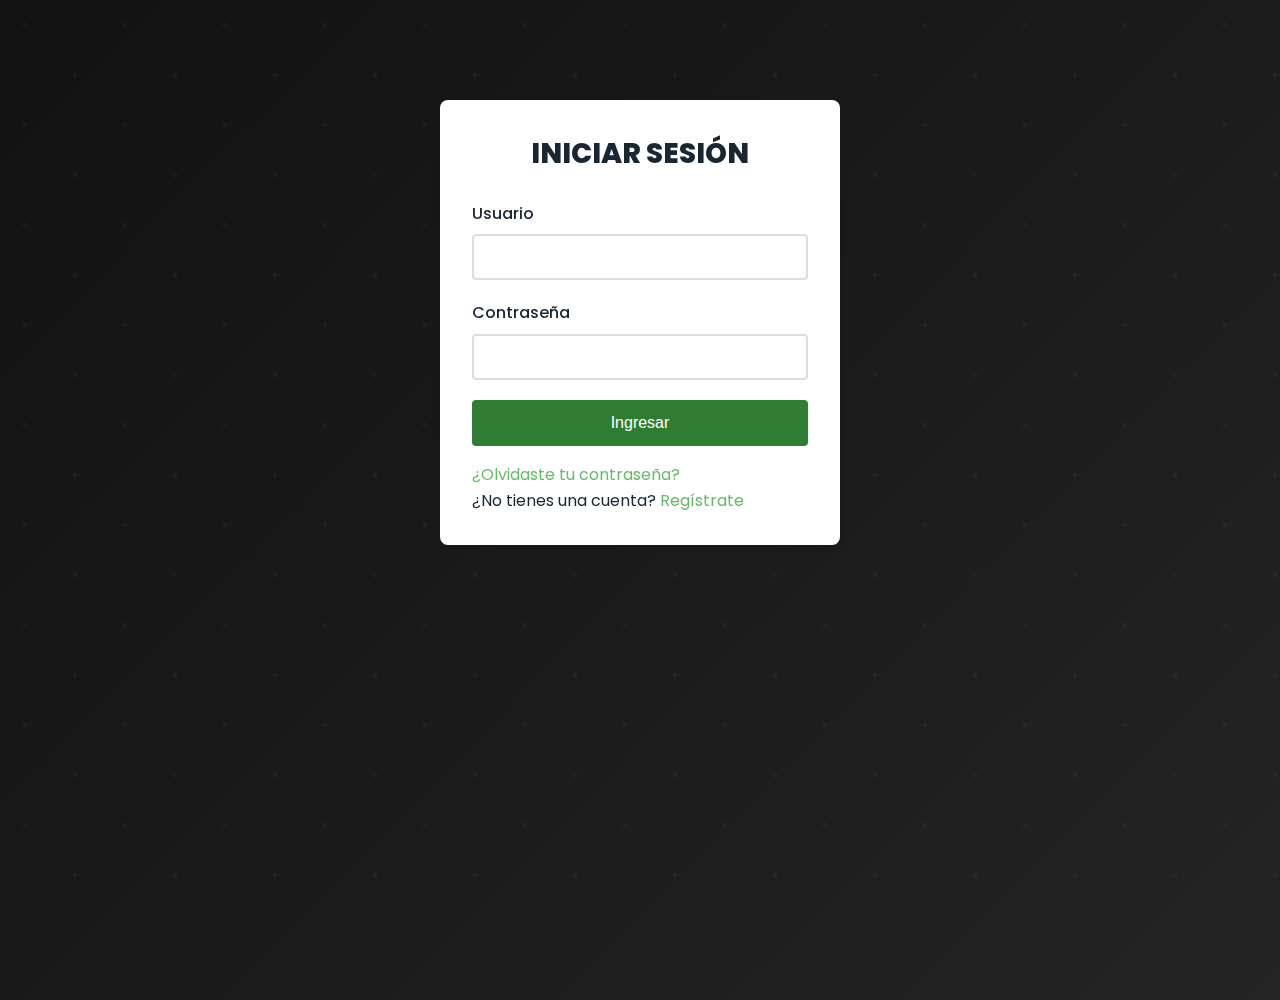
<file: frontend/login.html>
<!DOCTYPE html>
<html lang="es">
<head>
    <meta charset="UTF-8">
    <meta name="viewport" content="width=device-width, initial-scale=1.0">
    <meta name="description" content="Inicia sesión en tu cuenta de Guía de Lugares">
    <title>Iniciar Sesión - Guía de Lugares</title>
    <link rel="stylesheet" href="style.css">
    <style>
        :root {
            --primary-color: #2E7D32;
            --error-color: #D32F2F;
            --text-color: #1a2632;
            --background-color: #ffffff;
            --border-color: #ddd;
            --focus-color: #1976D2;
        }

        .login-container {
            max-width: 400px;
            margin: 100px auto;
            padding: 2rem;
            background: var(--background-color);
            border-radius: 8px;
            box-shadow: 0 2px 4px rgba(0, 0, 0, 0.1);
        }

        .login-container h1 {
            text-align: center;
            color: var(--text-color);
            margin-bottom: 1.5rem;
            font-size: 1.75rem;
        }

        .form-group {
            margin-bottom: 1.25rem;
        }

        .form-group label {
            display: block;
            margin-bottom: 0.5rem;
            color: var(--text-color);
            font-weight: 500;
        }

        .form-group input {
            width: 100%;
            padding: 0.75rem;
            border: 2px solid var(--border-color);
            border-radius: 4px;
            font-size: 1rem;
            transition: border-color 0.3s ease;
        }

        .form-group input:focus {
            outline: none;
            border-color: var(--focus-color);
            box-shadow: 0 0 0 3px rgba(25, 118, 210, 0.1);
        }

        .login-btn {
            width: 100%;
            padding: 0.875rem;
            background: var(--primary-color);
            color: white;
            border: none;
            border-radius: 4px;
            font-size: 1rem;
            font-weight: 500;
            cursor: pointer;
            transition: background-color 0.3s ease;
        }

        .login-btn:hover {
            background: #1B5E20;
        }

        .login-btn:focus {
            outline: none;
            box-shadow: 0 0 0 3px rgba(46, 125, 50, 0.3);
        }

        .login-btn:disabled {
            background-color: #ccc;
            cursor: not-allowed;
        }

        .error-message {
            color: var(--error-color);
            text-align: center;
            margin-top: 1rem;
            font-size: 0.875rem;
            font-weight: 500;
        }

        /* Clase de utilidad para lectores de pantalla */
        .sr-only {
            position: absolute;
            width: 1px;
            height: 1px;
            padding: 0;
            margin: -1px;
            overflow: hidden;
            clip: rect(0, 0, 0, 0);
            white-space: nowrap;
            border: 0;
        }

        /* Indicador de carga */
        .loading {
            display: none;
            text-align: center;
            margin-top: 1rem;
        }

        .loading.visible {
            display: block;
        }

        /* Estilos para mensajes de validación */
        .form-group .validation-message {
            color: var(--error-color);
            font-size: 0.75rem;
            margin-top: 0.25rem;
            display: none;
        }

        .form-group input:invalid + .validation-message {
            display: block;
        }
    </style>
</head>
<body>
    <a href="#main-content" class="skip-link sr-only">Saltar al contenido principal</a>

    <main id="main-content" class="login-page" role="main">
        <div class="login-container" role="region" aria-labelledby="login-heading">
            <h1 id="login-heading">Iniciar Sesión</h1>
            
            <form id="loginForm" novalidate>
                <div class="form-group">
                    <label for="username">
                        Usuario
                        <span class="sr-only">requerido</span>
                    </label>
                    <input 
                        type="text" 
                        id="username" 
                        name="username" 
                        required 
                        aria-required="true"
                        aria-describedby="username-validation"
                        autocomplete="username"
                    >
                    <span id="username-validation" class="validation-message" role="alert"></span>
                </div>

                <div class="form-group">
                    <label for="password">
                        Contraseña
                        <span class="sr-only">requerido</span>
                    </label>
                    <input 
                        type="password" 
                        id="password" 
                        name="password" 
                        required 
                        aria-required="true"
                        aria-describedby="password-validation"
                        autocomplete="current-password"
                    >
                    <span id="password-validation" class="validation-message" role="alert"></span>
                </div>

                <button 
                    type="submit" 
                    class="login-btn"
                    aria-label="Iniciar sesión"
                >
                    Ingresar
                </button>

                <div id="errorMessage" class="error-message" role="alert" aria-live="polite"></div>
                <div id="loading" class="loading" aria-hidden="true">Iniciando sesión...</div>
            </form>

            <div class="additional-options">
                <p>
                    <a href="#" class="forgot-password" aria-label="Recuperar contraseña">
                        ¿Olvidaste tu contraseña?
                    </a>
                </p>
                <p>
                    ¿No tienes una cuenta?
                    <a href="register.html" class="register-link" aria-label="Crear una cuenta nueva">
                        Regístrate
                    </a>
                </p>
            </div>
        </div>
    </main>

    <script>
        const API_BASE = 'https://appentretenimiento-1.onrender.com/api';

        function initLogin() {
            const form = document.getElementById('loginForm');
            const usernameInput = document.getElementById('username');
            const passwordInput = document.getElementById('password');
            const errorMessage = document.getElementById('errorMessage');
            const loadingIndicator = document.getElementById('loading');
            const submitButton = form.querySelector('button[type="submit"]');

            function showLoading() {
                loadingIndicator.classList.add('visible');
                submitButton.disabled = true;
                errorMessage.textContent = '';
            }

            function hideLoading() {
                loadingIndicator.classList.remove('visible');
                submitButton.disabled = false;
            }

            function showError(message) {
                errorMessage.textContent = message;
                // Hacer focus en el mensaje de error para lectores de pantalla
                errorMessage.focus();
            }

            function validateForm() {
                let isValid = true;
                const usernameValidation = document.getElementById('username-validation');
                const passwordValidation = document.getElementById('password-validation');

                // Validar usuario
                if (!usernameInput.value.trim()) {
                    usernameValidation.textContent = 'El usuario es requerido';
                    isValid = false;
                } else {
                    usernameValidation.textContent = '';
                }

                // Validar contraseña
                if (!passwordInput.value) {
                    passwordValidation.textContent = 'La contraseña es requerida';
                    isValid = false;
                } else if (passwordInput.value.length < 6) {
                    passwordValidation.textContent = 'La contraseña debe tener al menos 6 caracteres';
                    isValid = false;
                } else {
                    passwordValidation.textContent = '';
                }

                return isValid;
            }

            form.addEventListener('submit', async function(e) {
                e.preventDefault();
                
                if (!validateForm()) {
                    return;
                }

                showLoading();
                
                try {
                    const response = await fetch(`${API_BASE}/login`, {
                        method: 'POST',
                        headers: {
                            'Content-Type': 'application/json',
                            'Accept': 'application/json'
                        },
                        mode: 'cors',
                        body: JSON.stringify({
                            username: usernameInput.value,
                            password: passwordInput.value
                        })
                    });

                    let data = null;
                    const ct = response.headers.get('content-type') || '';
                    if (ct.includes('application/json')) {
                        data = await response.json();
                    }

                    if (response.ok) {
                        // Anunciar éxito para lectores de pantalla
                        const successMessage = document.createElement('div');
                        successMessage.setAttribute('role', 'status');
                        successMessage.setAttribute('aria-live', 'polite');
                        successMessage.className = 'sr-only';
                        successMessage.textContent = 'Inicio de sesión exitoso. Redirigiendo...';
                        document.body.appendChild(successMessage);

                        // Redireccionar después de un breve delay
                        setTimeout(() => {
                            window.location.href = '/index.html';
                        }, 1000);
                    } else {
                        showError(data && data.message ? data.message : 'Error al iniciar sesión');
                    }
                } catch (error) {
                    console.error('Error detallado:', error);
                    if (!navigator.onLine) {
                        showError('No hay conexión a internet. Por favor, verifica tu conexión.');
                    } else {
                        showError('Error de conexión con el servidor o respuesta inesperada.');
                    }
                } finally {
                    hideLoading();
                }
            });

            // Manejar navegación por teclado
            form.addEventListener('keydown', function(e) {
                if (e.key === 'Enter' && e.target.tagName !== 'TEXTAREA') {
                    e.preventDefault();
                    form.querySelector('button[type="submit"]').click();
                }
            });
        }

        // Inicializar cuando el DOM esté cargado
        document.addEventListener('DOMContentLoaded', initLogin);
    </script>
</body>
</html>
</file>
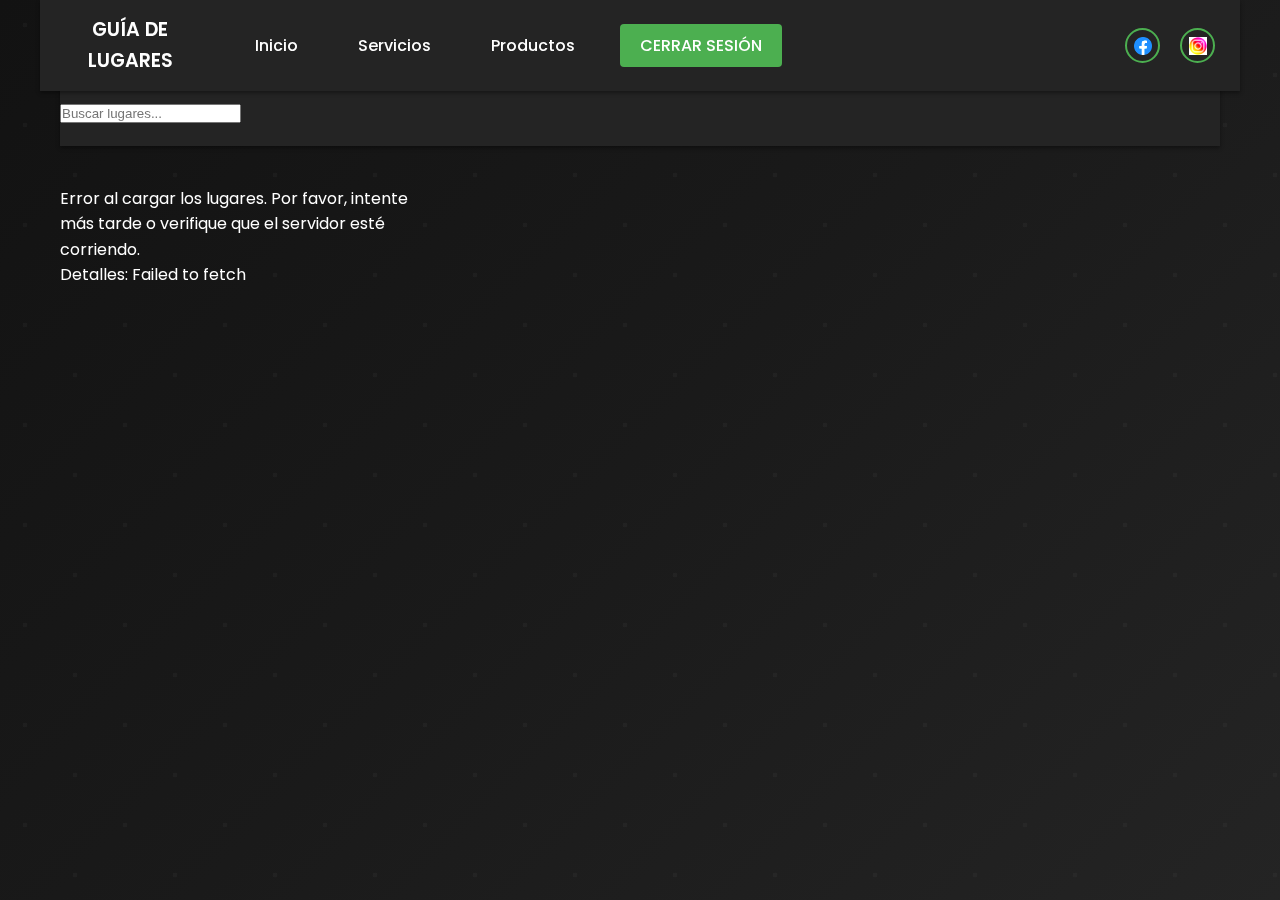
<file: frontend/productos.html>
<!DOCTYPE html>
<html lang="es">
<head>
    <meta charset="UTF-8">
    <meta name="viewport" content="width=device-width, initial-scale=1.0">
    <meta name="description" content="Nuestros productos y lugares disponibles">
    <title>Productos - Guía de Lugares</title>
    <link rel="stylesheet" href="style.css">
</head>
<body>
    <!-- Skip link para accesibilidad -->
    <a href="#main-content" class="skip-link">Saltar al contenido principal</a>

    <header role="banner">
        <div class="menu container">
            <h1 class="site-title">Guía de Lugares</h1>
            
            <nav class="navbar" role="navigation" aria-label="Menú principal">
                <button id="menu-toggle" aria-expanded="false" aria-controls="main-menu" class="menu-button">
                    <span class="sr-only">Abrir menú</span>
                    <span class="menu-icon"></span>
                </button>

                <div id="main-menu" class="menu-1">
                    <ul role="menubar">
                        <li role="none"><a href="index.html" role="menuitem" onclick="return navegarA('index.html')">Inicio</a></li>
                        <li role="none"><a href="index.html#servicios" role="menuitem" onclick="return navegarA('index.html#servicios')">Servicios</a></li>
                        <li role="none"><a href="productos.html" role="menuitem" onclick="return navegarA('productos.html')">Productos</a></li>
                        <li role="none"><a href="/login.html" class="logout-btn" role="menuitem" onclick="return cerrarSesion()">Cerrar Sesión</a></li>
                    </ul>
                </div>

                <div class="menu-2">
                    <h2 id="social-heading" class="sr-only">Redes Sociales</h2>
                    <ul aria-labelledby="social-heading">
                        <li><a href="#" aria-label="Visita nuestra página de Facebook">
                            <div class="social">
                                <img src="imgs/facebook.png" alt="" aria-hidden="true">
                                <span class="sr-only">Facebook</span>
                            </div>
                        </a></li>
                        <li><a href="#" aria-label="Síguenos en Instagram">
                            <div class="social">
                                <img src="imgs/Instagram.png" alt="" aria-hidden="true">
                                <span class="sr-only">Instagram</span>
                            </div>
                        </a></li>
                    </ul>
                </div>
            </nav>
        </div>
    </header>

    <main id="main-content" role="main">
        <section class="lugares-section" aria-labelledby="lugares-heading">
            <div class="container">
                <h1 id="lugares-heading">Nuestros Lugares</h1>
                <div class="search-container">
                    <input 
                        type="text" 
                        id="search-input" 
                        placeholder="Buscar lugares..." 
                        aria-label="Buscar lugares por nombre"
                    >
                </div>
                <div id="lista-lugares" role="list" class="places-list" aria-label="Lista de lugares disponibles"></div>
            </div>
        </section>
    </main>

    <script>
        async function cargarLugares() {
            const listaLugares = document.getElementById('lista-lugares');
            const searchInput = document.getElementById('search-input');
            
            try {
                const response = await fetch('http://localhost:3000/api/lugares', {
                    method: 'GET',
                    headers: {
                        'Accept': 'application/json',
                        'Cache-Control': 'no-cache'
                    },
                    credentials: 'same-origin'
                });

                if (!response.ok) {
                    throw new Error(`HTTP error! status: ${response.status}`);
                }

                const lugares = await response.json();
                
                function mostrarLugares(lugaresAMostrar) {
                    if (!Array.isArray(lugaresAMostrar)) {
                        console.error('Los datos recibidos no son un array:', lugaresAMostrar);
                        listaLugares.innerHTML = '<p class="error-message">Error en el formato de datos recibidos.</p>';
                        return;
                    }

                    if (lugaresAMostrar.length === 0) {
                        listaLugares.innerHTML = '<p class="no-results">No hay lugares disponibles que coincidan con tu búsqueda.</p>';
                        return;
                    }

                    listaLugares.innerHTML = '';
                    lugaresAMostrar.forEach(lugar => {
                        if (!lugar) return; // Skip if lugar is null or undefined
                        
                        const card = document.createElement('div');
                        card.className = 'lugar-item';
                        
                        const imagenUrl = lugar.imagen || '/imgs/republica.png';
                        
                        card.innerHTML = `
                            <div class="imagen-container">
                                <img src="${imagenUrl}" 
                                     alt="Imagen de ${lugar.nombre || 'Lugar'}" 
                                     class="lugar-image" 
                                     onerror="this.src='/imgs/republica.png'">
                            </div>
                            <div class="lugar-content">
                                <h3>${lugar.nombre || 'Sin nombre'}</h3>
                                <p>${lugar.descripcion || 'Sin descripción'}</p>
                                <p><strong>Horario:</strong> ${lugar.horario || 'Horario no disponible'}</p>
                                ${lugar.ubicacion ? `<a href="${lugar.ubicacion}" target="_blank" rel="noopener noreferrer" class="btn-1">Ver ubicación</a>` : ''}
                            </div>
                        `;
                        listaLugares.appendChild(card);
                    });
                }

                // Mostrar todos los lugares inicialmente
                mostrarLugares(lugares);

                // Configurar la búsqueda con debounce
                let timeoutId;
                searchInput.addEventListener('input', () => {
                    clearTimeout(timeoutId);
                    timeoutId = setTimeout(() => {
                        const searchTerm = searchInput.value.toLowerCase().trim();
                        const lugaresFiltered = lugares.filter(lugar => 
                            lugar && (
                                (lugar.nombre && lugar.nombre.toLowerCase().includes(searchTerm)) ||
                                (lugar.descripcion && lugar.descripcion.toLowerCase().includes(searchTerm))
                            )
                        );
                        mostrarLugares(lugaresFiltered);
                    }, 300); // 300ms delay
                });

            } catch (error) {
                console.error('Error al cargar lugares:', error);
                listaLugares.innerHTML = `
                    <p class="error-message">
                        Error al cargar los lugares. Por favor, intente más tarde o verifique que el servidor esté corriendo.<br>
                        Detalles: ${error.message}
                    </p>`;
            }
        }

        // Esperar a que el DOM esté completamente cargado
        if (document.readyState === 'loading') {
            document.addEventListener('DOMContentLoaded', cargarLugares);
        } else {
            cargarLugares();
        }

        // Manejo del menú móvil
        const menuToggle = document.getElementById('menu-toggle');
        if (menuToggle) {
            menuToggle.addEventListener('click', function() {
                const mainMenu = document.getElementById('main-menu');
                const isExpanded = this.getAttribute('aria-expanded') === 'true';
                this.setAttribute('aria-expanded', String(!isExpanded));
                mainMenu.classList.toggle('active');
            });
        }

        // Función para manejar la navegación
        function navegarA(destino) {
            try {
                if (destino === window.location.pathname) {
                    // Si estamos en la misma página, recargar suavemente
                    window.location.reload();
                } else {
                    // Navegación normal a otra página
                    window.location.href = destino;
                }
            } catch (error) {
                console.error('Error en la navegación:', error);
            }
            return false; // Prevenir comportamiento por defecto
        }

        // Función para cerrar sesión
        function cerrarSesion() {
            try {
                // Aquí puedes agregar la lógica de cierre de sesión
                window.location.href = '/login.html';
            } catch (error) {
                console.error('Error al cerrar sesión:', error);
            }
            return false;
        }
    </script>
</body>
</html>
</file>
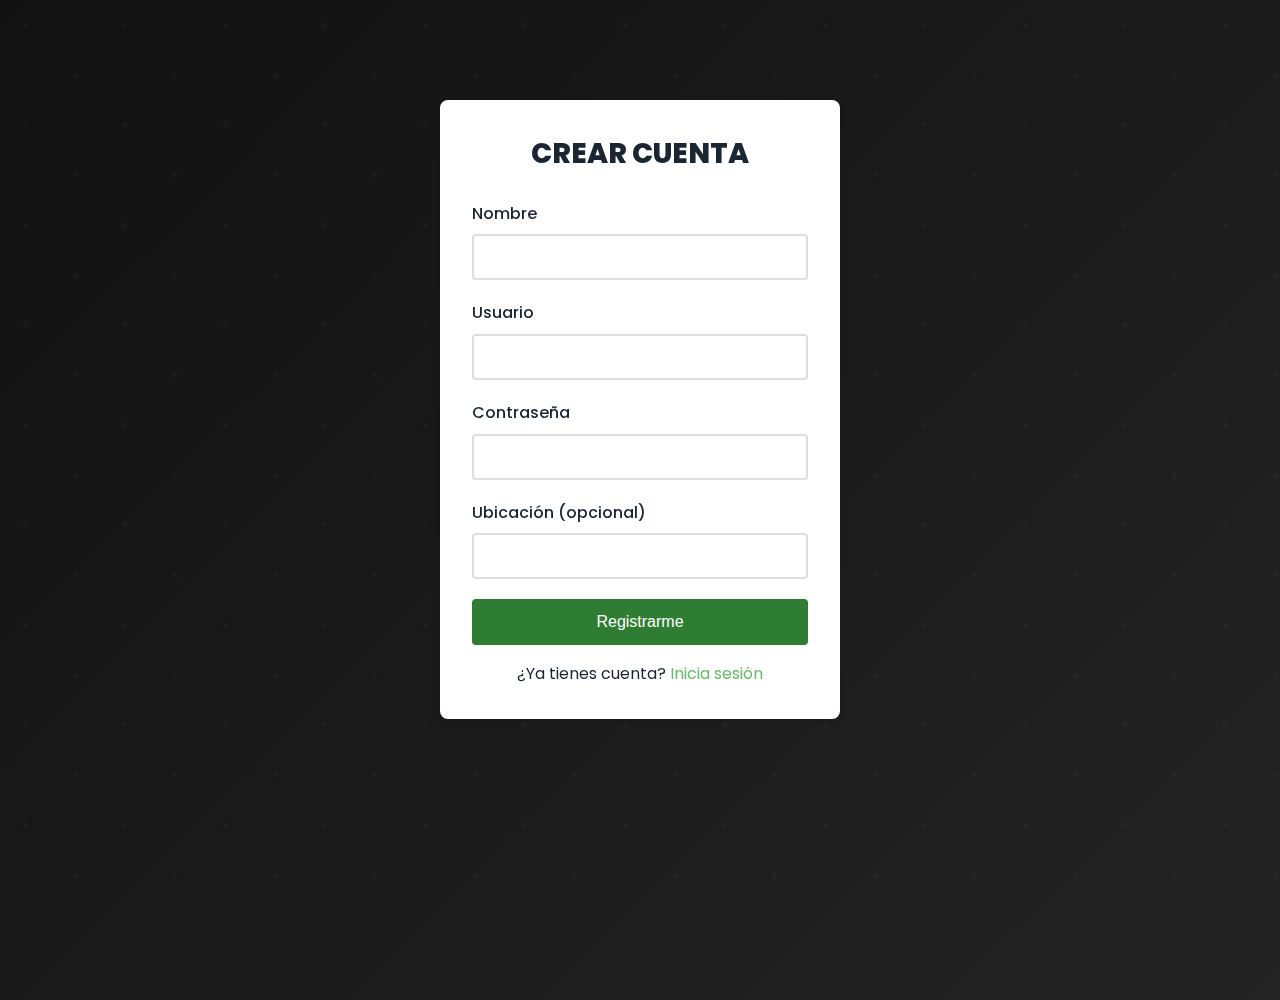
<file: frontend/register.html>
<!DOCTYPE html>
<html lang="es">
<head>
    <meta charset="UTF-8" />
    <meta name="viewport" content="width=device-width, initial-scale=1.0" />
    <title>Registro de Usuario - Guía de Lugares</title>
    <link rel="stylesheet" href="style.css" />
    <style>
        /* mismos colores que login */
        :root{--primary-color:#2E7D32;--error-color:#D32F2F;--text-color:#1a2632;--background-color:#fff;--border-color:#ddd;--focus-color:#1976D2;}
        .register-container{max-width:400px;margin:100px auto;padding:2rem;background:var(--background-color);border-radius:8px;box-shadow:0 2px 4px rgba(0,0,0,.1);}
        h1{text-align:center;color:var(--text-color);margin-bottom:1.5rem;font-size:1.75rem;}
        .form-group{margin-bottom:1.25rem;}
        .form-group label{display:block;margin-bottom:.5rem;color:var(--text-color);font-weight:500;}
        .form-group input{width:100%;padding:.75rem;border:2px solid var(--border-color);border-radius:4px;font-size:1rem;transition:border-color .3s;}
        .form-group input:focus{outline:none;border-color:var(--focus-color);box-shadow:0 0 0 3px rgba(25,118,210,.1);}
        .register-btn{width:100%;padding:.875rem;background:var(--primary-color);color:#fff;border:none;border-radius:4px;font-size:1rem;font-weight:500;cursor:pointer;transition:background-color .3s;}
        .register-btn:hover{background:#1B5E20;}
        .error-message{color:var(--error-color);text-align:center;margin-top:1rem;font-size:.875rem;font-weight:500;}
        .success-message{color:var(--primary-color);text-align:center;margin-top:1rem;font-size:.875rem;font-weight:500;}
    </style>
</head>
<body>
<main class="register-container" role="main">
    <h1>Crear Cuenta</h1>
    <form id="registerForm" novalidate>
        <div class="form-group">
            <label for="nombre">Nombre</label>
            <input id="nombre" name="nombre" required />
        </div>
        <div class="form-group">
            <label for="usuario">Usuario</label>
            <input id="usuario" name="usuario" required />
        </div>
        <div class="form-group">
            <label for="password">Contraseña</label>
            <input id="password" name="password" type="password" minlength="6" required />
        </div>
        <!-- Ubicación es opcional; quítala si no la necesitas -->
        <div class="form-group">
            <label for="ubicacion">Ubicación (opcional)</label>
            <input id="ubicacion" name="ubicacion" />
        </div>
        <button type="submit" class="register-btn">Registrarme</button>
        <div id="mensaje" class="error-message" role="alert" aria-live="polite"></div>
    </form>
    <p style="text-align:center;margin-top:1rem;">
        ¿Ya tienes cuenta? <a href="login.html">Inicia sesión</a>
    </p>
</main>

<script>
    const API_BASE = 'https://appentretenimiento.onrender.com/api';

    document.getElementById('registerForm').addEventListener('submit', async e => {
        e.preventDefault();
        const nombre = document.getElementById('nombre').value.trim();
        const usuario = document.getElementById('usuario').value.trim();
        const password = document.getElementById('password').value;
        const ubicacion = document.getElementById('ubicacion').value.trim();
        const msg = document.getElementById('mensaje');

        if (!nombre || !usuario || !password) {
            msg.textContent = 'Nombre, usuario y contraseña son obligatorios.';
            return;
        }
        msg.textContent = 'Creando usuario…';

        try {
            const res = await fetch(`${API_BASE}/usuarios`, {
                method: 'POST',
                headers: {'Content-Type':'application/json','Accept':'application/json'},
                mode: 'cors',
                body: JSON.stringify({ nombre, usuario, password, ubicacion })
                // NOTA: no se envía "imagen"
            });

            const data = await res.json();
            if (res.ok) {
                msg.className = 'success-message';
                msg.textContent = 'Usuario creado con éxito. Redirigiendo…';
                setTimeout(() => { window.location.href = 'login.html'; }, 1500);
            } else {
                msg.className = 'error-message';
                msg.textContent = data && data.error ? data.error : 'Error al crear usuario.';
            }
        } catch (err) {
            console.error(err);
            msg.className = 'error-message';
            msg.textContent = 'No se pudo conectar con el servidor.';
        }
    });
</script>
</body>
</html>
</file>
<file: frontend/style.css>
@import url('https://fonts.googleapis.com/css2?family=Poppins:wght@400;500;600;700;800&display=swap');

* {
    margin: 0;
    padding: 0;
    box-sizing: border-box;
    list-style: none;
    text-decoration: none;
}

:root {
    --primary-color: #4CAF50;
    --secondary-color: #ffffff;
    --accent-color: #66BB6A;
    --text-color: #ffffff;
    --dark-bg-1: #1a1a1a;
    --dark-bg-2: #242424;
    --dark-bg-3: #2d2d2d;
    --shadow-color: rgba(0, 0, 0, 0.4);
    --focus-outline: #4CAF50;
    --gradient-start: #121212;
    --gradient-middle: #1a1a1a;
    --gradient-end: #242424;
}

body {
    font-family: 'Poppins', sans-serif;
    background: linear-gradient(135deg, var(--gradient-start) 0%, var(--gradient-middle) 50%, var(--gradient-end) 100%);
    color: var(--text-color);
    line-height: 1.6;
    min-height: 100vh;
    position: relative;
}

/* Efecto de patrón sutil en el fondo */
body::before {
    content: '';
    position: fixed;
    top: 0;
    left: 0;
    width: 100%;
    height: 100%;
    background-image: 
        radial-gradient(circle at 25px 25px, rgba(255,255,255,0.03) 2%, transparent 2.5%),
        radial-gradient(circle at 75px 75px, rgba(255,255,255,0.03) 2%, transparent 2.5%);
    background-size: 100px 100px;
    pointer-events: none;
    z-index: -1;
}

.container {
    max-width: 1200px;
    margin: 0 auto;
    padding: 0 20px;
    width: 100%;
}

/* Mejoras de accesibilidad para focus */
*:focus {
    outline: 3px solid var(--focus-outline);
    outline-offset: 2px;
}

/* Mejoras para enlaces y botones */
a, button {
    position: relative;
    transition: all 0.3s ease;
    color: var(--accent-color);
}

a:hover {
    color: var(--primary-color);
}

/* Header */
.main-header {
    background-color: var(--dark-bg-2);
    box-shadow: 0 2px 4px var(--shadow-color);
    position: sticky;
    top: 0;
    z-index: 1000;
}

.main-header .container {
    display: flex;
    justify-content: space-between;
    align-items: center;
    height: 80px;
    padding: 0 20px;
}

.logo img {
    height: 40px;
    width: auto;
    filter: brightness(1.2);
}

.main-nav ul {
    display: flex;
    gap: 30px;
}

.main-nav a {
    color: var(--secondary-color);
    text-transform: uppercase;
    font-weight: 500;
    transition: color 0.3s ease;
    padding: 10px 15px;
    border-radius: 4px;
}

.logout-btn {
    background-color: var(--primary-color);
    color: #ffffff !important;      /* Mejor contraste */
    padding: 10px 20px !important;
    border-radius: 4px;
    text-transform: uppercase;
    font-weight: 600;
    transition: all 0.3s ease;
}

.logout-btn:hover, .logout-btn:focus {
    background-color: #1B5E20;      /* Verde más oscuro para hover */
    transform: translateY(-2px);
    box-shadow: 0 2px 4px rgba(0, 0, 0, 0.2);
}

.main-nav a:hover, .main-nav a:focus {
    color: var(--primary-color);
    background-color: rgba(46, 125, 50, 0.1);
}

.burger {
    display: none;
    flex-direction: column;
    gap: 4px;
    cursor: pointer;
}

.burger div {
    width: 25px;
    height: 3px;
    background-color: var(--secondary-color);
    transition: 0.3s;
}

/* Search */
.search-container {
    background-color: var(--dark-bg-2);
    padding: 20px 0;
    box-shadow: 0 2px 4px var(--shadow-color);
    margin-bottom: 40px;
}

.search-input {
    width: 100%;
    padding: 12px 20px;
    border: 2px solid rgba(255, 255, 255, 0.1);        /* Borde más visible */
    border-radius: 4px;
    font-size: 16px;
    outline: none;
    transition: all 0.3s ease;
    background-color: var(--dark-bg-3);
    color: var(--text-color);
}

.search-input:focus {
    border-color: var(--primary-color);
    box-shadow: 0 0 0 3px rgba(46, 125, 50, 0.2);
}

/* Main Content */
.main-content {
    padding: 40px 0;
}

.places-list {
    display: grid;
    grid-template-columns: repeat(auto-fill, minmax(300px, 1fr));
    gap: 30px;
}

.lugar-item {
    background: var(--dark-bg-2);
    border-radius: 12px;
    overflow: hidden;
    box-shadow: 0 4px 6px var(--shadow-color);
    transition: transform 0.3s ease, box-shadow 0.3s ease;
    border: 1px solid rgba(255, 255, 255, 0.1);
}

.lugar-item:hover {
    transform: translateY(-5px);
    box-shadow: 0 6px 12px var(--shadow-color);
    background: var(--dark-bg-3);
}

.lugar-image {
    width: 100%;
    height: 200px;
    object-fit: cover;
    transition: transform 0.3s ease;
}

.lugar-item:hover .lugar-image {
    transform: scale(1.05);
}

.lugar-item h3 {
    padding: 20px;
    color: var(--text-color);
    font-size: 1.2rem;
    font-weight: 600;
    background-color: rgba(76, 175, 80, 0.1);
    border-bottom: 1px solid rgba(255, 255, 255, 0.1);
}

.lugar-item p {
    padding: 20px;
    color: var(--text-color);
    line-height: 1.6;
    font-size: 0.95rem;
}

/* Responsive Design */
@media (max-width: 768px) {
    .main-header .container {
        padding: 0 15px;
    }

    .main-nav {
        display: none;
    }

    .burger {
        display: flex;
    }

    .search-container {
        padding: 15px 0;
    }

    .search-input {
        padding: 10px 15px;
        font-size: 15px;
    }

    .places-list {
        grid-template-columns: 1fr;
    }

    .lugar-item {
        margin: 0 -15px;
    }
}

.swiper-button-next::after{
    font-size: 25px;
}

.swiper-button-next::after{
    color: #f60606;
}
.swiper-pagination-bullet{
    background-color: aliceblue;
    opacity: 1;
}
.swiper-pagination-bullet-active{
    background-color: red;
}

.menu {
    position: fixed;
    top: 0;
    left: 0;
    right: 0;
    display: flex;
    justify-content: space-between;
    align-items: center;
    background-color: var(--dark-bg-2);
    padding: 15px 0;
    z-index: 1000;
    box-shadow: 0 2px 4px var(--shadow-color);
}

.navbar {
    display: flex;
    justify-content: space-between;
    align-items: center;
    width: 100%;
    max-width: 1200px;
    margin: 0 auto;
    padding: 0 20px;
}

.menu-1 ul {
    display: flex;
    gap: 30px;
    align-items: center;
}

.menu-1 ul li a {
    color: var(--text-color);
    font-size: 16px;
    font-weight: 500;
    padding: 10px 15px;
    border-radius: 4px;
    transition: all 0.3s ease;
}

.menu-1 ul li a:hover {
    background-color: rgba(76, 175, 80, 0.1);
    color: var(--primary-color);
}

.logo-1{
    width: 0;
}
.logo-2{
    width: 150 px;
}

.social{
    display: flex;
}
.social{
    margin: 0 5px;
    width: 35px;
    height: 35px;
    border: 2px solid var(--primary-color);
    border-radius: 50%;
    display: flex;
    align-items: center;
    justify-content: center;
    transition: all 0.3s ease;
    background-color: transparent;
}
.social:hover{
    background-color: var(--primary-color);
}
.social image{
    margin: 8px 0 0 10px;
}

#menu{
    display: none;
}

.menu-icono{
    width: 25px;
}

.menu label{
    cursor: pointer;
    display: none;
}

.header-content {
    padding-top: 80px;
    margin-bottom: 50px;
}

.slider {
    display: flex;
    align-items: center;
    justify-content: space-between;
    padding: 40px 0;
    gap: 40px;
}

.slider-txt {
    flex: 1;
    padding: 20px;
    text-align: left;
}

.slider-txt h1,
.slider-txt h2 {
    font-size: 2.5rem;
    font-weight: 700;
    margin-bottom: 20px;
    color: var(--primary-color);
}

.slider-txt p {
    font-size: 1.1rem;
    line-height: 1.8;
    margin-bottom: 30px;
    color: var(--text-color);
    opacity: 0.9;
}

.slider-img {
    flex: 1;
    display: flex;
    justify-content: center;
    align-items: center;
}

.slider-img img {
    width: 100%;
    max-width: 500px;
    height: auto;
    border-radius: 10px;
    box-shadow: 0 4px 8px var(--shadow-color);
    transition: transform 0.3s ease;
}

.slider-img img:hover {
    transform: scale(1.02);
}

.botones {
    display: flex;
    gap: 20px;
    margin-top: 30px;
}

h1{
    font-size: 50px;
    color: #ffffff;
    text-transform: uppercase;
    font-weight: 800;
}

.product-container {
    padding: 20px;
    background-color: #f9f9f9; /* Color de fondo claro */
    border-radius: 5px; /* Bordes redondeados */
    box-shadow: 0 2px 5px rgba(0, 0, 0, 0.1); /* Sombra sutil */
    margin: 20px; /* Margen alrededor del contenedor */
}

#product-list {
    list-style-type: none; /* Eliminar viñetas de la lista */
    padding: 0; /* Eliminar padding por defecto */
}

#product-list li {
    background: white; /* Color de fondo blanco para cada producto */
    margin-bottom: 15px; /* Espacio entre productos */
    padding: 10px; /* Espaciado interno */
    border-radius: 5px; /* Bordes redondeados para los elementos de la lista */
    box-shadow: 0 1px 3px rgba(0, 0, 0, 0.1); /* Sombra sutil para los productos */
}

.btn-1 {
    display: inline-block;
    padding: 12px 24px;
    background-color: var(--primary-color);
    color: var(--text-color);
    border-radius: 4px;
    font-weight: 600;
    transition: all 0.3s ease;
    text-align: center;
    border: none;
    cursor: pointer;
}

.btn-1:hover {
    background-color: var(--accent-color);
    transform: translateY(-2px);
    box-shadow: 0 4px 8px rgba(0, 0, 0, 0.2);
}

/* Secciones informativas */
.info-section,
.horario-section {
    padding: 60px 0;
    text-align: center;
    background-color: var(--dark-bg-2);
    margin: 40px 0;
}

.info-section h2,
.horario-section h2 {
    font-size: 2rem;
    margin-bottom: 30px;
    color: var(--primary-color);
}

.Horario-txt {
    display: grid;
    grid-template-columns: repeat(auto-fit, minmax(250px, 1fr));
    gap: 30px;
    margin-top: 40px;
}

.txt {
    padding: 20px;
    background-color: var(--dark-bg-3);
    border-radius: 8px;
    transition: transform 0.3s ease;
}

.txt:hover {
    transform: translateY(-5px);
}

.txt h3 {
    color: var(--primary-color);
    margin-bottom: 15px;
    font-size: 1.3rem;
}

/* Mapa */
.mapa-section {
    padding: 40px 0;
    text-align: center;
}

.maps {
    width: 100%;
    max-width: 1000px;
    height: 450px;
    border-radius: 10px;
    margin: 0 auto;
    box-shadow: 0 4px 8px var(--shadow-color);
}

/* Footer */
footer {
    background-color: var(--dark-bg-2);
    padding: 20px 0;
    text-align: center;
    margin-top: 40px;
}

/* Responsive */
@media (max-width: 768px) {
    .slider {
        flex-direction: column;
        padding: 20px;
    }

    .slider-txt,
    .slider-img {
        width: 100%;
        text-align: center;
    }

    .slider-txt h1,
    .slider-txt h2 {
        font-size: 2rem;
    }

    .slider-img img {
        max-width: 100%;
    }

    .botones {
        justify-content: center;
    }

    .menu-1 {
        display: none;
    }

    .menu-1.active {
        display: block;
        position: absolute;
        top: 100%;
        left: 0;
        right: 0;
        background-color: var(--dark-bg-2);
        padding: 20px;
    }

    .menu-1 ul {
        flex-direction: column;
        gap: 15px;
    }

    .menu-toggle {
        display: block;
    }

    .site-title {
        font-size: 1rem;
    }
    
    .social {
        width: 30px;
        height: 30px;
    }
    
    .social img {
        width: 15px;
        height: 15px;
    }
}

/* Utilidades */
.sr-only {
    position: absolute;
    width: 1px;
    height: 1px;
    padding: 0;
    margin: -1px;
    overflow: hidden;
    clip: rect(0, 0, 0, 0);
    white-space: nowrap;
    border: 0;
}

/* Social Icons */
.menu-2 {
    display: flex;
    align-items: center;
}

.menu-2 ul {
    display: flex;
    gap: 10px;
    align-items: center;
    margin: 0;
    padding: 0;
}

.social {
    width: 35px;
    height: 35px;
    border: 2px solid var(--primary-color);
    border-radius: 50%;
    display: flex;
    align-items: center;
    justify-content: center;
    transition: all 0.3s ease;
    margin: 0 5px;
    background-color: transparent;
}

.social:hover {
    background-color: var(--primary-color);
    transform: translateY(-2px);
}

.social img {
    width: 18px;
    height: 18px;
    filter: brightness(1.2);
}

/* Logo */
.logo-1 {
    height: 50px;
    width: auto;
    margin-right: 20px;
}

/* Swiper Navigation */
.swiper-button-next,
.swiper-button-prev {
    color: var(--primary-color) !important;
}

.swiper-pagination-bullet {
    background-color: var(--text-color);
    opacity: 0.5;
}

.swiper-pagination-bullet-active {
    background-color: var(--primary-color);
    opacity: 1;
}

/* Skip to main content link */
.skip-link {
    position: fixed;
    top: -100%;
    left: 50%;
    transform: translateX(-50%);
    background: var(--primary-color);
    color: var(--text-color);
    padding: 15px 30px;
    border-radius: 0 0 8px 8px;
    font-weight: 600;
    z-index: 1001;
    transition: top 0.3s ease;
    text-align: center;
    box-shadow: 0 2px 4px var(--shadow-color);
}

.skip-link:focus {
    top: 0;
    outline: 3px solid var(--focus-outline);
    outline-offset: -3px;
}

.site-title {
    font-size: 1.2rem;
    color: var(--text-color);
    margin: 0;
    padding: 0;
    font-weight: 600;
    text-align: center;
    flex-grow: 0;
    padding: 0 20px;
}

.menu-icon {
    display: block;
    width: 25px;
    height: 3px;
    background-color: var(--text-color);
    position: relative;
}

.menu-icon::before,
.menu-icon::after {
    content: '';
    position: absolute;
    width: 100%;
    height: 100%;
    background-color: var(--text-color);
    transition: transform 0.3s ease;
}

.menu-icon::before {
    transform: translateY(-8px);
}

.menu-icon::after {
    transform: translateY(8px);
}

.menu-button {
    background: none;
    border: none;
    padding: 10px;
    cursor: pointer;
    display: none;
}

@media (max-width: 768px) {
    .menu-button {
        display: block;
    }
}

/* Remove old logo and menu icon styles */
.logo-1 {
    display: none;
}

.logo-2 {
    display: none;
}

.menu-icono {
    display: none;
}

/* Sección de Servicios */
.servicios-section {
    padding: 80px 0;
    background-color: var(--dark-bg-2);
    position: relative;
}

.servicios-section::before {
    content: '';
    position: absolute;
    top: 0;
    left: 0;
    right: 0;
    height: 1px;
    background: linear-gradient(90deg, 
        transparent 0%, 
        var(--primary-color) 50%, 
        transparent 100%);
}

.servicios-section h2 {
    text-align: center;
    font-size: 2.5rem;
    color: var(--primary-color);
    margin-bottom: 50px;
    font-family: 'Poppins', sans-serif;
    font-weight: 600;
    letter-spacing: 1px;
}

.servicios-grid {
    display: grid;
    grid-template-columns: repeat(auto-fit, minmax(250px, 1fr));
    gap: 30px;
    padding: 20px;
}

.servicio-item {
    background: var(--dark-bg-3);
    padding: 30px;
    border-radius: 15px;
    transition: all 0.3s ease;
    border: 1px solid rgba(76, 175, 80, 0.1);
    position: relative;
    overflow: hidden;
}

.servicio-item::before {
    content: '';
    position: absolute;
    top: 0;
    left: 0;
    width: 4px;
    height: 100%;
    background-color: var(--primary-color);
    transform: scaleY(0);
    transition: transform 0.3s ease;
}

.servicio-item:hover {
    transform: translateY(-5px);
    box-shadow: 0 10px 20px rgba(0, 0, 0, 0.2);
}

.servicio-item:hover::before {
    transform: scaleY(1);
}

.servicio-item h3 {
    font-size: 1.5rem;
    color: var(--text-color);
    margin-bottom: 15px;
    font-family: 'Poppins', sans-serif;
    font-weight: 600;
    position: relative;
    padding-left: 15px;
}

.servicio-item p {
    color: var(--text-color);
    opacity: 0.8;
    line-height: 1.6;
    font-size: 1rem;
    padding-left: 15px;
}

@media (max-width: 768px) {
    .servicios-section h2 {
        font-size: 2rem;
    }

    .servicios-grid {
        grid-template-columns: 1fr;
        padding: 10px;
    }

    .servicio-item {
        padding: 20px;
    }

    .servicio-item h3 {
        font-size: 1.3rem;
    }
}
</file>
